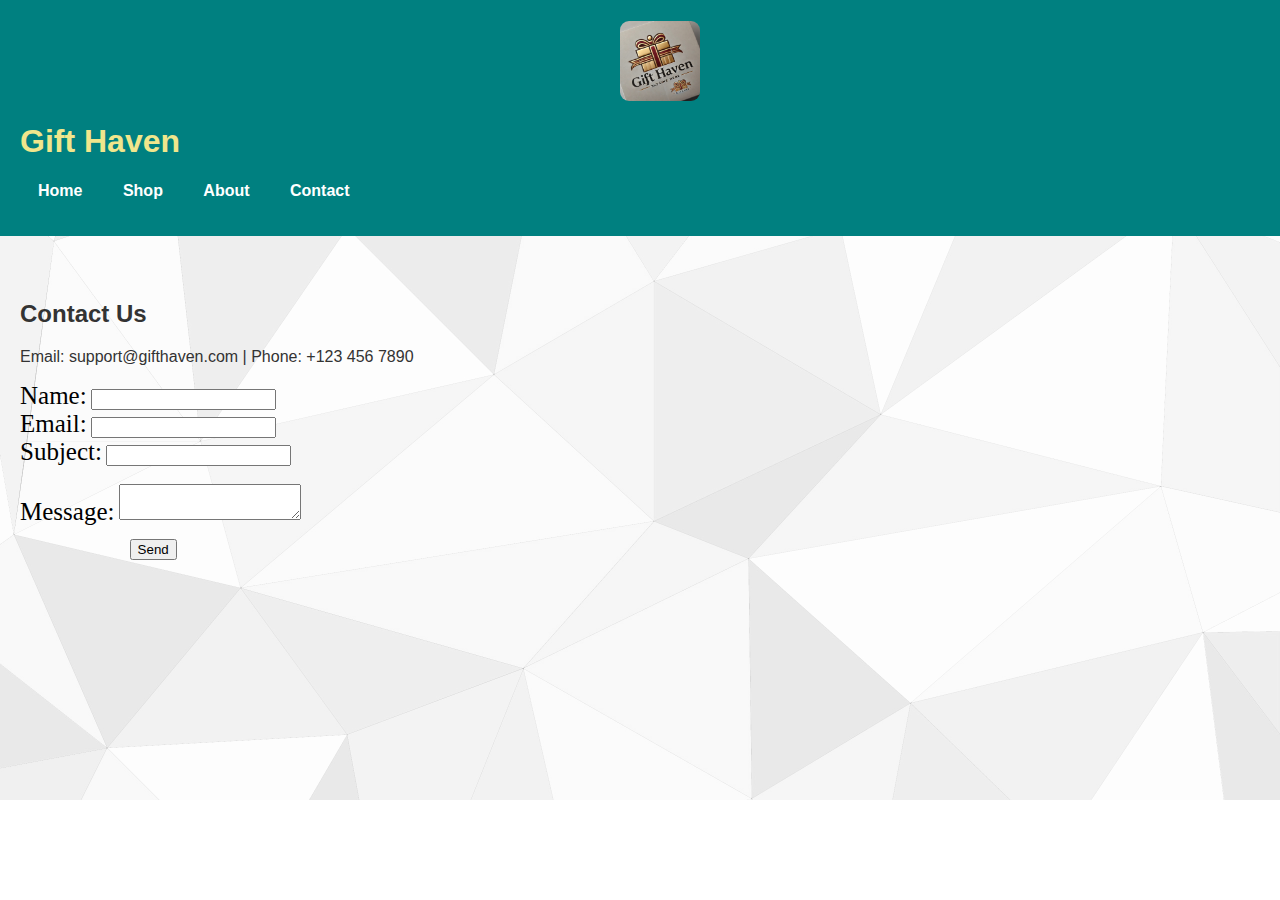
<file: contact.html>
<!DOCTYPE html>
<html lang="en">
<head>
    <meta charset="UTF-8">
    <meta name="viewport" content="width=device-width, initial-scale=1.0">
    <title>Document</title>
    <link rel="stylesheet" href="web.css">
</head>
<body>
    
    <header>
        <div class="logo">
            <img src="WhatsApp Image 2025-01-30 at 22.22.37.jpeg" alt="Gift Haven Logo">
        </div>
        <h1>Gift Haven</h1>
 
            <nav>
              
            <ul>
                <li><a style="color: white;" href="index.html">Home</a></li>
                <li><a style="color: white;" href="shop.html">Shop</a></li>
                <li><a style="color: white;" href="about.html">About</a></li>
                <li><a style="color: white;" href="contact.html">Contact</a></li>
            </ul>
         
                
            </nav>
        
    </header>






    <section id="contact">
        <h2>Contact Us</h2>
        <p>Email: support@gifthaven.com | Phone: +123 456 7890</p>
        <form>
            <label for="contact-name"style="font-family: 'Times New Roman', Times, serif;font-size: 25px;text-decoration: double;color:black;">Name:</label>
            <input type="text" id="contact-name" name="contact-name" required>
            <br>
            <label for="contact-email"style="font-family: 'Times New Roman', Times, serif;font-size: 25px;text-decoration: double;color: black;">Email:</label>
            <input type="email" id="contact-email" name="contact-email" required>
            <br>
            <label for="subject"style="font-family: 'Times New Roman', Times, serif;font-size: 25px;text-decoration: double;color: black;">Subject:</label>
            <input type="text" id="subject" name="subject" required>
            <br><br>
            <label for="message"style="font-family: 'Times New Roman', Times, serif;font-size: 25px;text-decoration: double;color: black;">Message:</label>
            <textarea id="message"   name="message" required></textarea>
            <br>
            <pre>              <button type="submit">Send</button></pre>
        </form>
    </section>
</body>
</html>
</file>
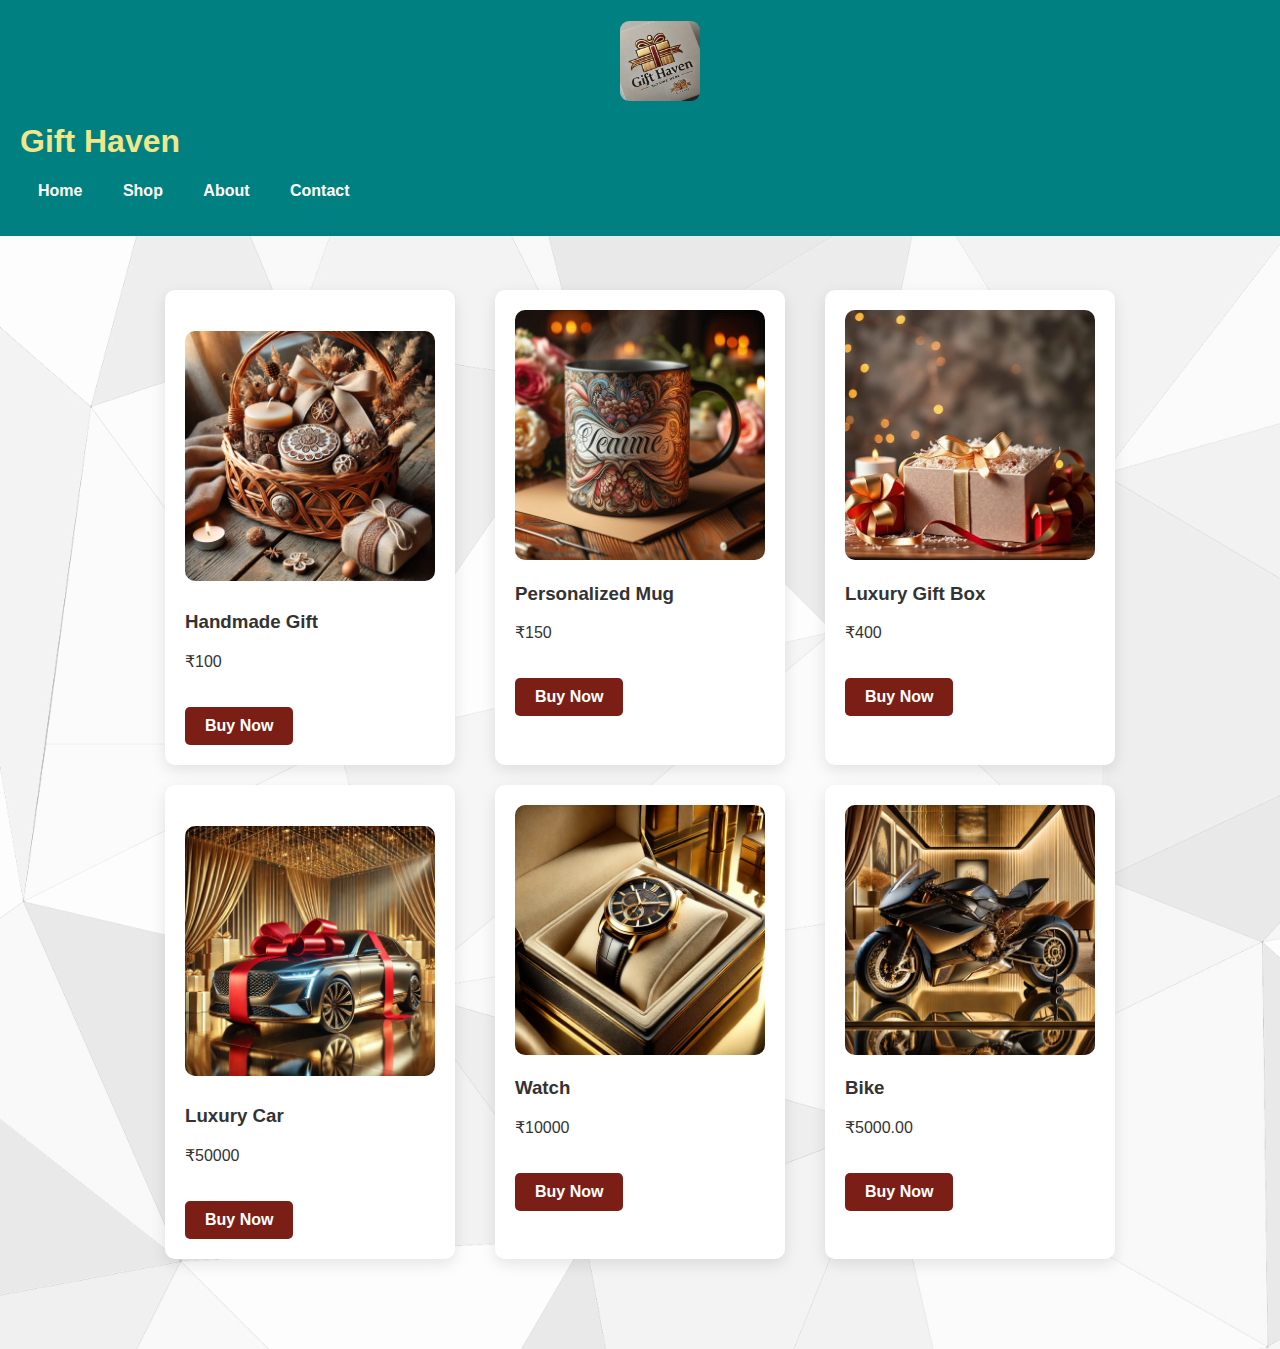
<file: shop.html>
<!DOCTYPE html>
<html lang="en">
<head>
    <meta charset="UTF-8">
    <meta name="viewport" content="width=device-width, initial-scale=1.0">
    <title>Document</title>
    <link rel="stylesheet" href="web.css">
</head>
<body>
    <header>
        <div class="logo">
            <img src="WhatsApp Image 2025-01-30 at 22.22.37.jpeg" alt="Gift Haven Logo">
        </div>
        <h1>Gift Haven</h1>
 
            <nav>
              
            <ul>
                <li><a style="color: white;" href="index.html">Home</a></li>
                <li><a style="color: white;" href="shop.html">Shop</a></li>
                <li><a style="color: white;" href="about.html">About</a></li>
                <li><a style="color: white;" href="contact.html">Contact</a></li>
            </ul>
         
                
            </nav>
        
    </header>

   


       <section id="products">
        
        <div class="product-grid">
            <div class="product">
               <h1 style="text-align: left;"><img src="WhatsApp Image 2025-01-30 at 22.31.44 (2).jpeg" alt="Handmade Gift"></h1>
                <h3>Handmade Gift</h3>
                <p>₹100</p>
                <a href="#" class="btn">Buy Now</a>
            </div>
            <div class="product">
                <img src="mug.jpeg" alt="Personalized Mug">
                <h3>Personalized Mug</h3>
                <p>₹150</p>
                <a href="#" class="btn">Buy Now</a>
            </div>
            <div class="product">
                <img src="WhatsApp Image 2025-01-30 at 22.31.45.jpeg "  alt="Luxury Gift Box">
                <h3>Luxury Gift Box</h3>
                <p>₹400</p>
                <a href="#" class="btn">Buy Now</a>
            </div>
        </div>

        <div class="product-grid">
            <div class="product">
               <h1 style="text-align: left;"><img src="file-JPQVKU5w5RmHfDiStju9cR.webp" alt="Luxury Car"></h1>
                <h3>Luxury Car</h3>
                <p>₹50000</p>
                <a href="#" class="btn">Buy Now</a>
            </div>
            <div class="product">
                <img src="file-QxbbZcoKXjuE1bqGd6yhUx.webp" alt="Watch">
                <h3>Watch</h3>
                <p>₹10000</p>
                <a href="#" class="btn">Buy Now</a>
            </div>
            <div class="product">
                <img src="file-XkkqBWAP1kLbmLhnzxS5bK.webp"  alt="Bike">
                <h3>Bike</h3>
                <p>₹5000.00</p>
                <a href="#" class="btn">Buy Now</a>
            </div>
        </div>
    </section>






</body>
</html>
</file>
<file: web.css>
body {
    font-family: 'Poppins', sans-serif;
    margin: 0;
    padding: 0;
    text-align: left;
    background-color: rgba(255, 255, 255, 0.7);
    color: #333;
    background-image: url( 'bg.png');
    background-repeat: no-repeat;
    background-size: cover;
    background-blend-mode:lighten;


}



header {
    background-color: teal;
    color: khaki;
    padding: 20px;
    margin: 0%;
    position: fixed;
    width: 100%;
    top: 0;
    left: 0;
    z-index: 1000;
}

.logo img {
    border: solid teal thin;
    border-radius: 10px;
    width: 80px;
    height: auto;
    display: block;
    margin: 0 auto 10px;
}



nav ul {
    list-style: none;
    padding: 0;
}

nav ul li {
    border: solid teal thin;
    padding-left: 2px;
    padding-right: 2px;
    border-radius: 5px;
    display: inline;
    margin: 0 15px;
}
nav ul li a:hover{
    background-color: rgba(0, 0, 0, 0.1);
}

nav ul li a {
    color: rgb(26, 87, 103);
    text-decoration: none;
    font-weight: bold;
    margin-left: 0px;
}





section {
    padding: 80px 20px;
    margin-top: 200px;
    margin-bottom: 0px;
}

#home {
    background: url('banner.jpg') no-repeat center center/cover;
    color: rgb(44, 124, 161);
    padding: 100px 20px;
    margin-top: 0px;
}

.btn {
    display: inline-block;
    background: #7b1f16;
    color: white;
    padding: 10px 20px;
    text-decoration: none;
    border-radius: 5px;
    margin-top: 20px;
    font-weight: bold;
}

.btn:hover {
    background: #e65c50;
}

.product-grid {
    display: flex;
    justify-content: center;
    gap: 20px;
    flex-wrap: wrap;
}

.product {
    background: white;
    padding: 20px;
    margin-top: 200px;
    margin: 10px;
    border-radius: 10px;
    box-shadow: 0px 5px 15px rgba(0, 0, 0, 0.1);
    width: 250px;
}

.product img {
    width: 100%;
    border-radius: 10px;
}

footer {
    background: #333;
    color: white;
    padding: 20px;
}
video{
    padding: 0px;
}
</file>
